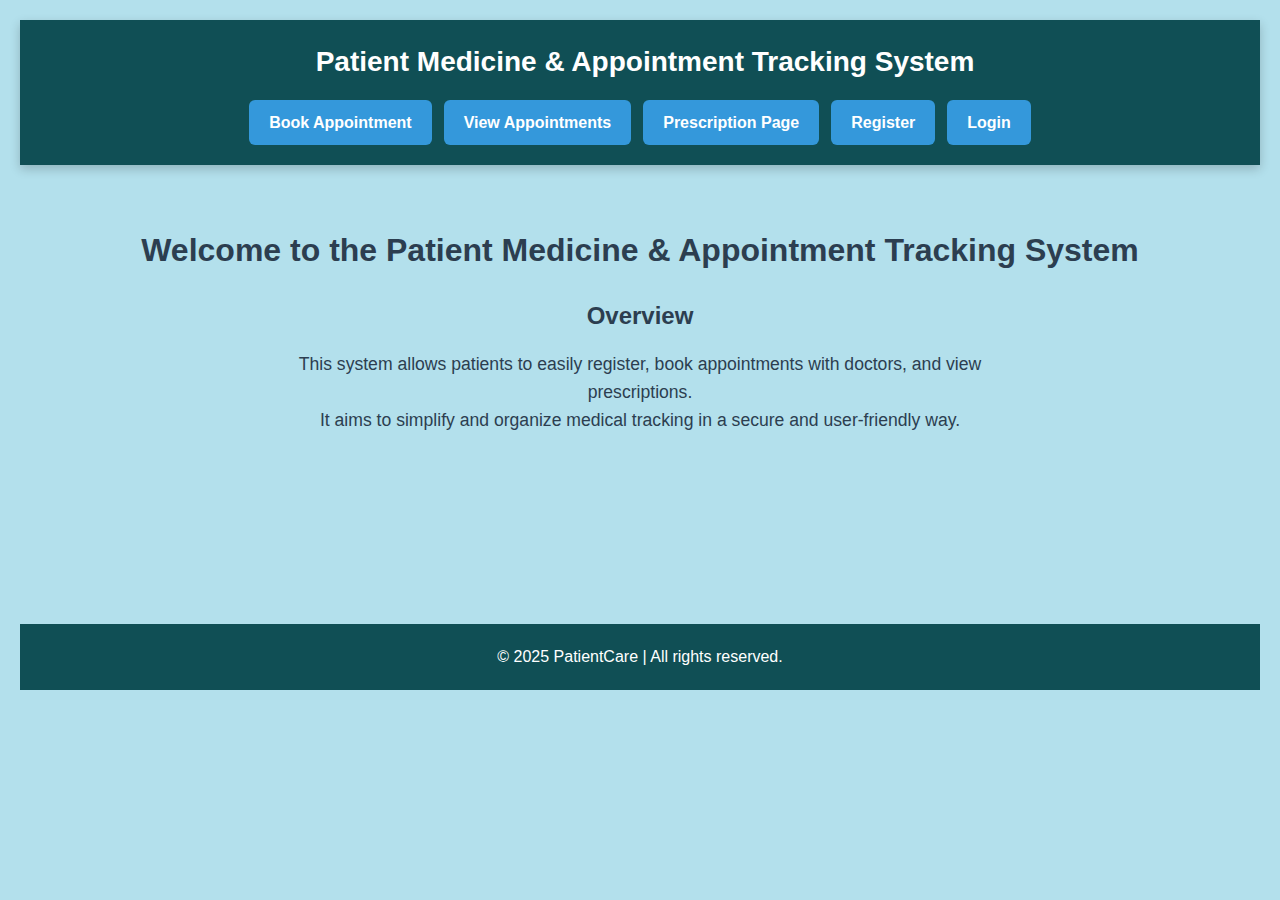
<file: index.html>
<!DOCTYPE html>
<html lang="en">
<head>
  <meta charset="UTF-8" />
  <meta name="viewport" content="width=device-width, initial-scale=1.0"/>
  <title>Patient Medicine & Appointment Tracking System</title>
  <link rel="stylesheet" href="style.css">
</head>
<body>

  <header>
    <div class="navbar">
      <h1><i class="fas fa-stethoscope"></i> Patient Medicine & Appointment Tracking System</h1>
      <div class="nav-buttons">
        <a href="bookAppointment.html"><i class="fa-solid fa-calendar-plus"></i> Book Appointment</a>
        <a href="view.html"><i class="fa-solid fa-table-list"></i> View Appointments</a>
        <a href="prescription.html"><i class="fa-solid fa-file-medical"></i> Prescription Page</a>
        <a href="register.html"><i class="fa-solid fa-user-plus"></i> Register</a>
        <a href="login.html"><i class="fa-solid fa-right-to-bracket"></i> Login</a>
      </div>
    </div>
  </header>

  <main>
    <h2>Welcome to the Patient Medicine & Appointment Tracking System</h2>
    <h3>Overview</h3>
    <p>
      This system allows patients to easily register, book appointments with doctors, and view prescriptions.<br/>
      It aims to simplify and organize medical tracking in a secure and user-friendly way.
    </p>
  </main>

  <footer>
    &copy; 2025 PatientCare | All rights reserved.
  </footer>

</body>
</html>
</file>
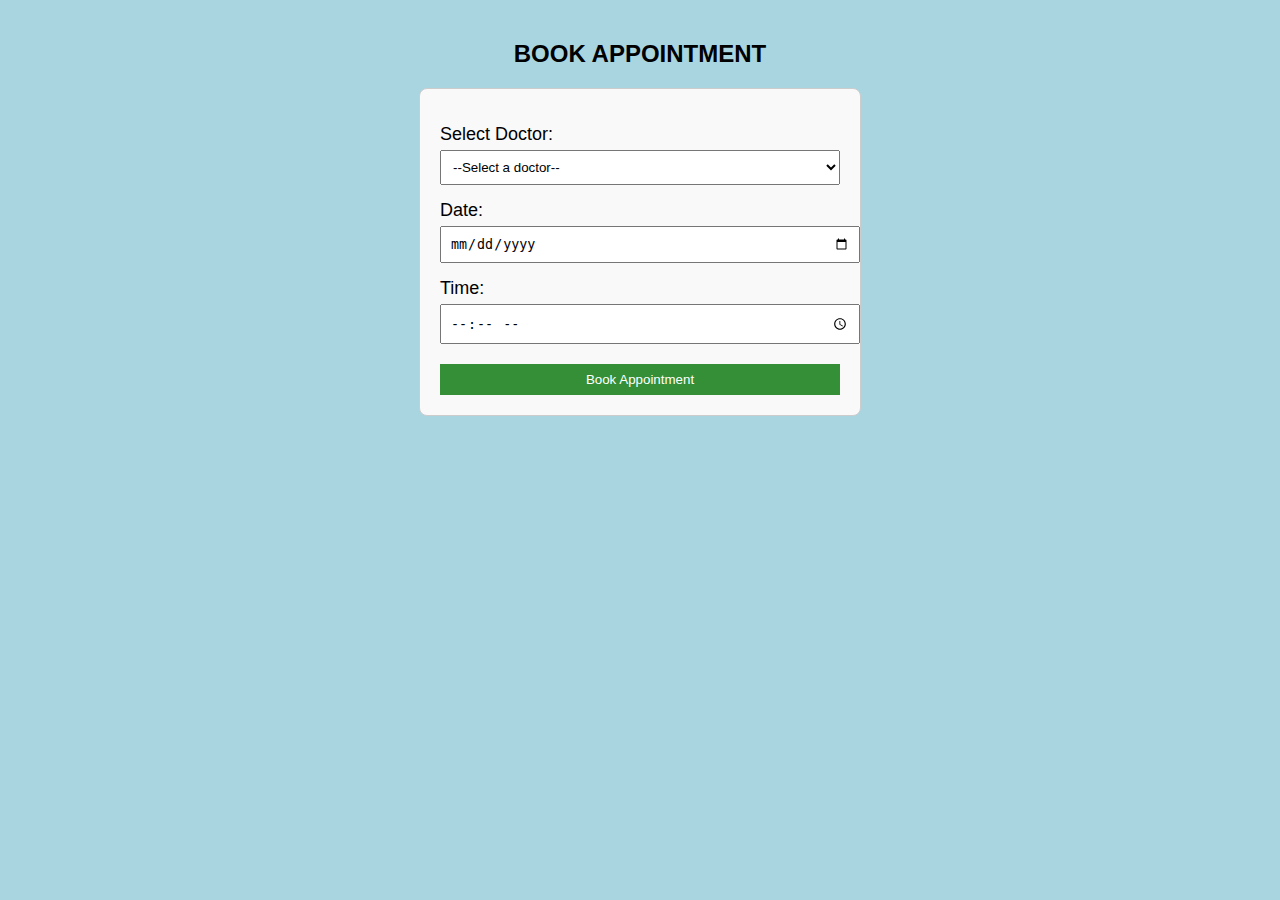
<file: book_appointment.html>
<!DOCTYPE html>
<html lang="en">
<head>
    <meta charset="UTF-8">
    <meta name="viewport" content="width=device-width, initial-scale=1.0">
    <title>Book Appointment</title>
    <style>
    body {
      font-family: Arial, sans-serif;
      margin: 40px;
      background-color: #a9d5e0;
    }
    form {
      max-width: 400px;
      margin: auto;
      padding: 20px;
      border: 1px solid #ccc;
      border-radius: 8px;
      background-color: #f9f9f9;
    }
    label {
      display: block;
      margin-top: 15px;
      font-size: 18px;
    }
    input, select, button {
      width: 100%;
      padding: 8px;
      margin-top: 5px;
    }
    button {
      margin-top: 20px;
      background-color: #348f37;
      color: white;
      border: none;
    }
    button:hover {
      background-color: #45a049;
    }
  </style>
</head>
<body>
    <h2 style = "text-align:center;">BOOK APPOINTMENT</h2>
    <form onsubmit = "return handleAppointment()">
        <div> 
            <label for="doctor">Select Doctor: 
                <select id = "doctor" name = "doctor" required>
                    <option value="">--Select a doctor--</option>
                    <option value="dr. Sandhya">Dr. Sandhya</option>
                    <option value="dr. Rajesh">Dr. Rajesh</option>
                    <option value="dr. Taranya">Dr. Taranya</option>
                    <option value="dr. Priyesh">Dr. Priyesh</option>
                </select>
            </label>
        </div>

        <div> 
            <label for="date">Date: </label>
            <input id="date" type="date" required>
        </div>

        <div> 
            <label for="time">Time: </label>
            <input id="time" type="time" required>
        </div>

        <button type = "Submit">Book Appointment</button>
    </form>
    <script>
      function handleAppointment(){
        const doctor = document.getElementById("doctor").value;
        const date = document.getElementById("date").value;
        const time = document.getElementById("time").value;

        const appointment = {
          doctor: document.getElementById("doctor").value,
          date: document.getElementById("date").value,
          time: document.getElementById("time").value
        };

        let appointments = JSON.parse(localStorage.getItem("appointments")) || [];
        appointments.push(appointment);
        localStorage.setItem("appointments", JSON.stringify(appointments));

        window.location.href = "view.html";
        return false;
      }
    </script>
</body>
</html>
</file>
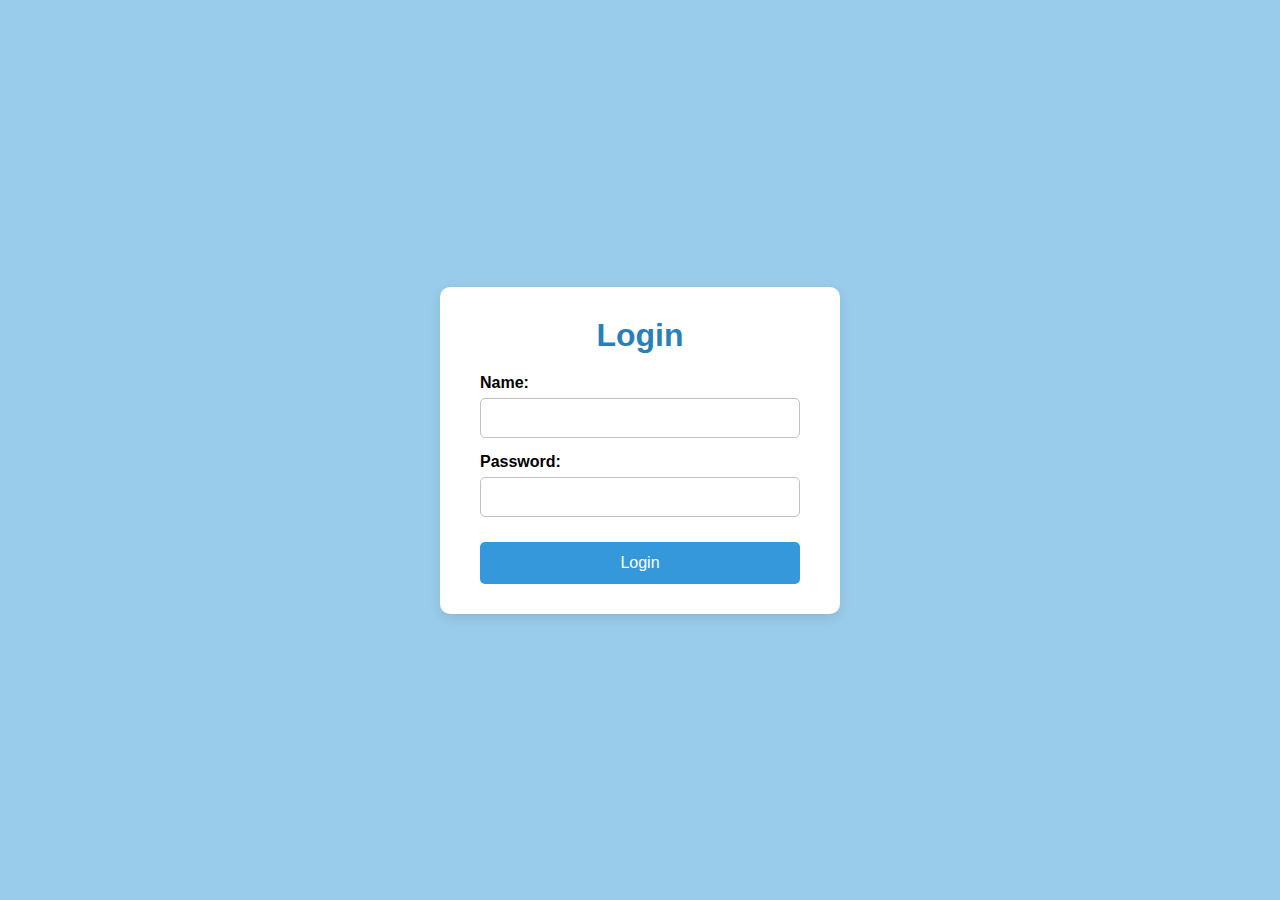
<file: login.html>
<!DOCTYPE html>
<html lang="en">
<head>
  <meta charset="UTF-8" />
  <meta name="viewport" content="width=device-width, initial-scale=1.0"/>
  <title>Login</title>
  <style>
    * {
      margin: 0;
      padding: 0;
      box-sizing: border-box;
    }

    body {
      font-family: 'Segoe UI', Tahoma, Geneva, Verdana, sans-serif;
      background-color: rgb(153, 204, 234);
      display: flex;
      justify-content: center;
      align-items: center;
      height: 100vh;
    }

    .form-container {
      background-color: white;
      padding: 30px 40px;
      border-radius: 10px;
      box-shadow: 0 4px 12px rgba(0, 0, 0, 0.1);
      width: 100%;
      max-width: 400px;
    }

    h1 {
      text-align: center;
      margin-bottom: 20px;
      color: #2980b9;
    }

    form div {
      margin-bottom: 15px;
    }

    label {
      display: block;
      margin-bottom: 6px;
      font-weight: bold;
    }

    input {
      width: 100%;
      padding: 10px;
      border: 1px solid #bdc3c7;
      border-radius: 5px;
      font-size: 1rem;
    }

    button {
      width: 100%;
      padding: 12px;
      font-size: 1rem;
      color: white;
      background-color: #3498db;
      border: none;
      border-radius: 5px;
      cursor: pointer;
      margin-top: 10px;
    }

    button:hover {
      background-color: #2980b9;
    }
  </style>
</head>
<body>
  <div class="form-container">
    <h1>Login</h1>
    <form onsubmit="return handleLogin()">
      <div>
        <label for="name">Name:</label>
        <input id="name" type="text" required />
      </div>

      <div>
        <label for="pass">Password:</label>
        <input id="pass" type="password" required />
      </div>

      <button type="submit">Login</button>
    </form>
  </div>

  <script>
    function handleLogin() {
      const  name = document.getElementById("name").value;
      const password = document.getElementById("pass").value;

      const storedUser = JSON.parse(localStorage.getItem("userCredentials"));
      if (!storedUser) {
        alert("No user registered. Please sign up first.");
        return false;
      }
      
      if (name === storedUser.name && password === storedUser.password) {
        alert("Login successful!");
        window.location.href = "bookAppointment.html";
      } else {
        alert("Invalid credentials.");
      }
      return false;
    }
  </script>
</body>
</html>
</file>
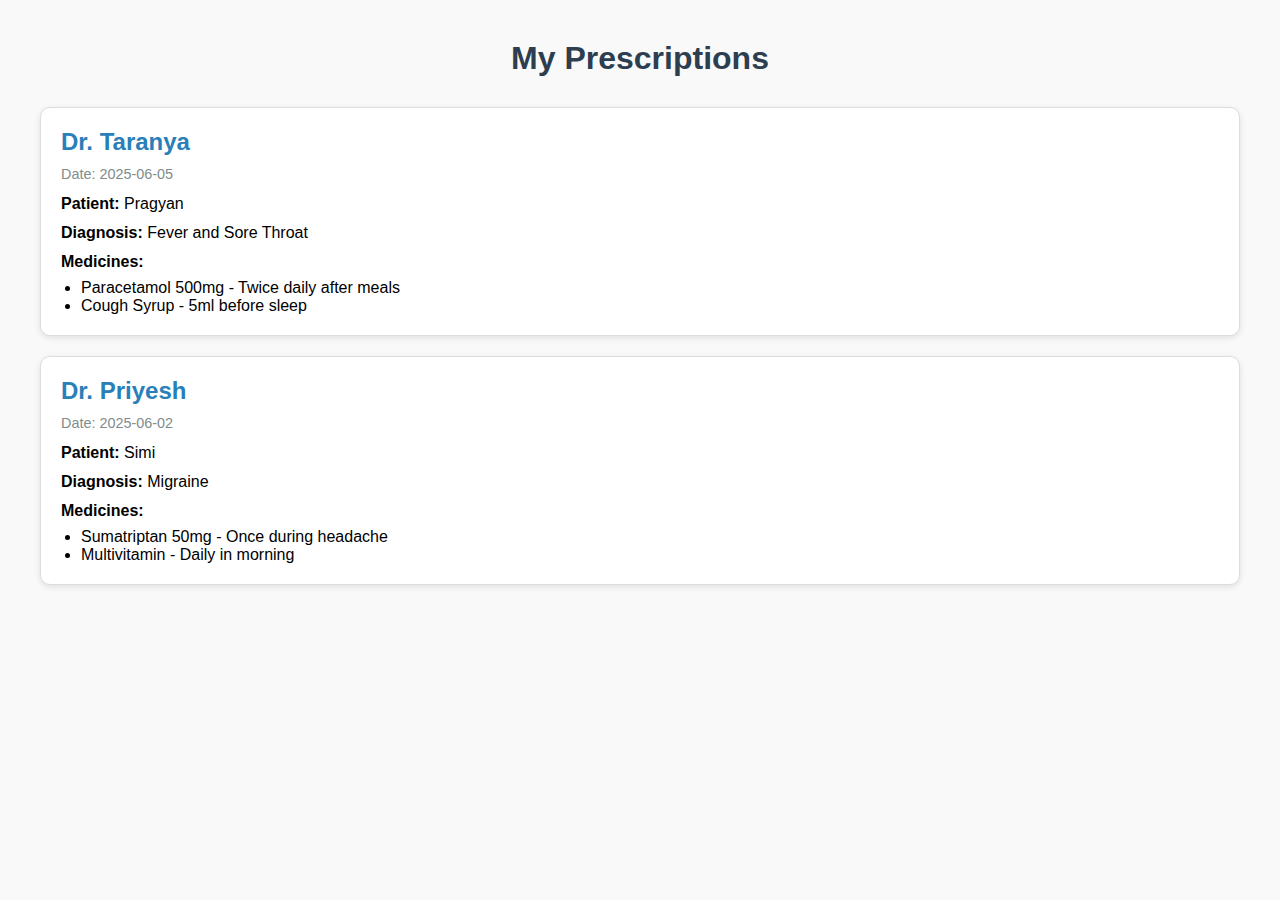
<file: prescription.html>
<!DOCTYPE html>
<html lang="en">
<head>
  <meta charset="UTF-8" />
  <meta name="viewport" content="width=device-width, initial-scale=1.0"/>
  <title>Prescriptions</title>
  <style>
    * {
      margin: 0;
      padding: 0;
      box-sizing: border-box;
    }

    body {
      font-family: 'Segoe UI', Tahoma, Geneva, Verdana, sans-serif;
      background-color: #f9f9f9;
      padding: 40px;
    }

    h1 {
      text-align: center;
      margin-bottom: 30px;
      color: #2c3e50;
    }

    .prescription-card {
      background-color: white;
      border: 1px solid #ddd;
      border-radius: 10px;
      padding: 20px;
      margin-bottom: 20px;
      box-shadow: 0 2px 6px rgba(0, 0, 0, 0.1);
    }

    .prescription-card h2 {
      color: #2980b9;
      margin-bottom: 10px;
    }

    .prescription-card p {
      margin: 5px 0;
      line-height: 1.5;
    }

    .prescription-card .date {
      font-size: 0.9rem;
      color: #7f8c8d;
      margin-bottom: 10px;
    }

    ul {
      margin-top: 5px;
      padding-left: 20px;
    }
  </style>
</head>
<body>

  <h1>My Prescriptions</h1>
  <div id="prescriptionsContainer"></div>

  <script>
    const fallbackPrescriptions = [
      {
        doctor: "Dr. Taranya",
        date: "2025-06-05",
        patient: "Pragyan",
        diagnosis: "Fever and Sore Throat",
        medicines: [
          "Paracetamol 500mg - Twice daily after meals",
          "Cough Syrup - 5ml before sleep"
        ]
      },
      {
        doctor: "Dr. Priyesh",
        date: "2025-06-02",
        patient: "Simi",
        diagnosis: "Migraine",
        medicines: [
          "Sumatriptan 50mg - Once during headache",
          "Multivitamin - Daily in morning"
        ]
      }
    ];

    const prescriptionsContainer = document.getElementById('prescriptionsContainer');
    const prescriptions = JSON.parse(localStorage.getItem('prescriptions')) || fallbackPrescriptions;

    prescriptions.forEach(p => {
      const card = document.createElement('div');
      card.className = 'prescription-card';
      card.innerHTML = `
        <h2>${p.doctor}</h2>
        <div class="date">Date: ${p.date}</div>
        <p><strong>Patient:</strong> ${p.patient}</p>
        <p><strong>Diagnosis:</strong> ${p.diagnosis}</p>
        <p><strong>Medicines:</strong></p>
        <ul>
            ${p.medicines.map(med => `<li>${med}</li>`).join('')}
        </ul>
      `;
      prescriptionsContainer.appendChild(card);
    });
  </script>

</body>
</html>
</file>
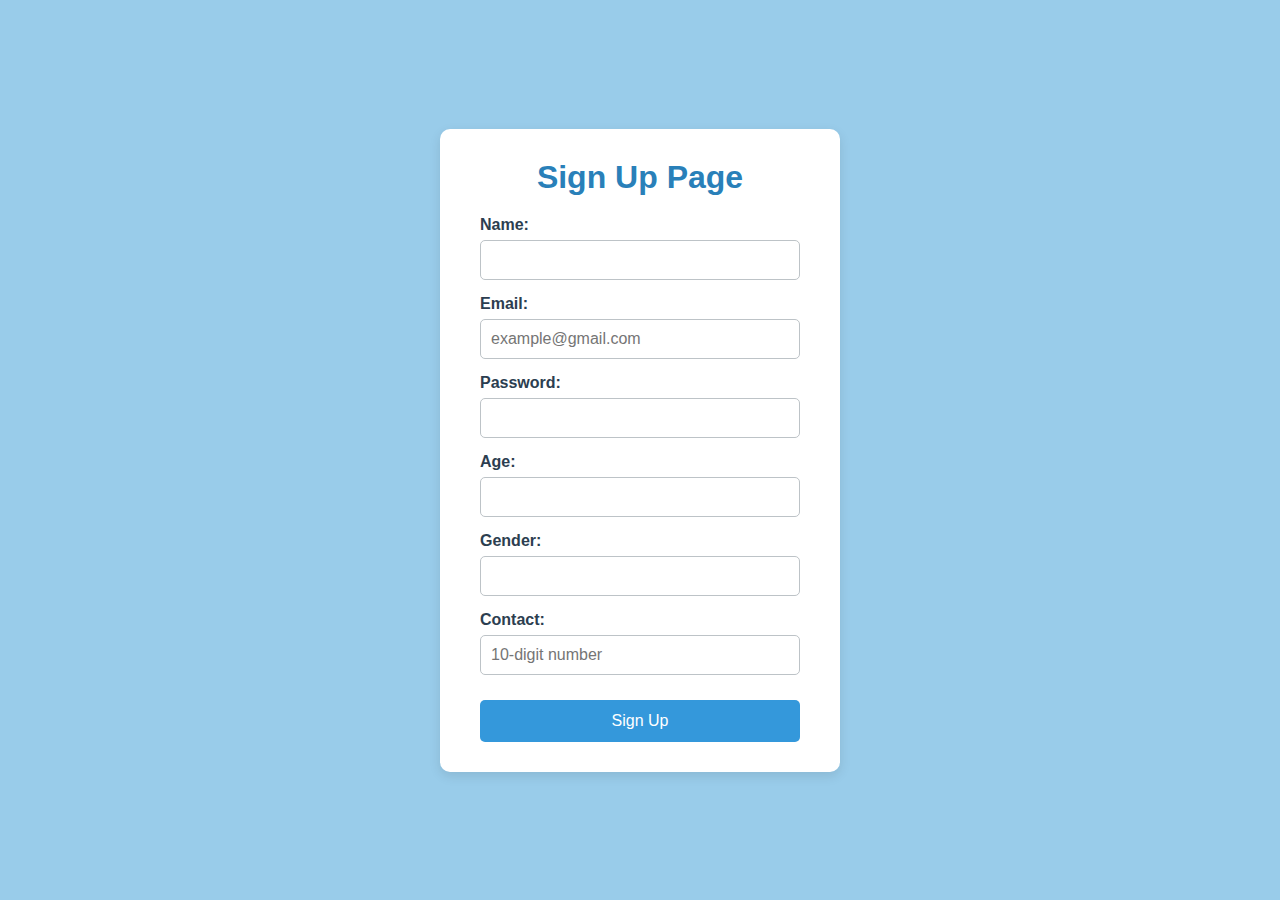
<file: register.html>
<!DOCTYPE html>
<html lang="en">
<head>
    <meta charset="UTF-8">
    <meta name="viewport" content="width=device-width, initial-scale=1.0">
    <title>Sign Up</title>
    <style>
        *{
            margin: 0;
            padding: 0;
            box-sizing: border-box;
        }
        body{
            font-family: 'Segoe UI', Tahoma, Geneva, Verdana, sans-serif;
            background-color: rgb(153, 204, 234);
            color: #2c3e50;
            display: flex;
            justify-content: center;
            align-items: center;
            height: 100vh;
        }
        .form-container {
            background-color: white;
            padding: 30px 40px;
            border-radius: 10px;
            box-shadow: 0 4px 12px rgba(0, 0, 0, 0.1);
            width: 100%;
            max-width: 400px;
        }
        h1 {
            text-align: center;
            margin-bottom: 20px;
            color: #2980b9;
        }
        form div {
            margin-bottom: 15px;
        }
        label {
        display: block;
        margin-bottom: 6px;
        font-weight: bold;
        }
      
      input {
        width: 100%;
        padding: 10px;
        border: 1px solid #bdc3c7;
        border-radius: 5px;
        font-size: 1rem;
      }
      button {
        width: 100%;
        padding: 12px;
        font-size: 1rem;
        color: white;
        background-color: #3498db;
        border: none;
        border-radius: 5px;
        cursor: pointer;
        margin-top: 10px;
      }
      button:hover {
        background-color: #2980b9;
      }
    </style>
</head>
<body>
    <div class = "form-container">
        <h1>Sign Up Page</h1>
        <form onsubmit = "return validateForm()">
            <div>
                <label for="name">Name: </label>
                <input id="name" type="text" required>
            </div>
            
            <div>
                <label for="email">Email: </label>
                <input id="email" type="email" required placeholder="example@gmail.com">
            </div>
            
            <div>
                <label for="pass">Password: </label>
                <input id="pass" type="password" required>
            </div>
            
            <div>
                <label for="age">Age: </label>
                <input id="age" type="number" required>
            </div>
            
            <div>
                <label for="gender">Gender: </label>
                <input id="gender" type="text" required>
            </div>
            
            <div>
                <label for="contact">Contact: </label>
                <input id="contact" type="tel" required pattern="[0-9]{10}" placeholder = "10-digit number">
            </div>
            <button type="submit">Sign Up</button>
        </form>
    </div>
    <script>
        function validateForm(){
            const contact = document.getElementById("contact").value;
            if(contact.length !== 10){
                alert("Contact number must be 10 digits.");
                return false;
            }
            const name = document.getElementById("name").value;
            const email = document.getElementById("email").value;
            const password = document.getElementById("pass").value;

            const userData = {
                contact: document.getElementById("contact").value,
                name: document.getElementById("name").value, 
                email: document.getElementById("email").value,
                password: document.getElementById("pass").value
            };
            
            localStorage.setItem("userCredentials", JSON.stringify(userData));
            alert("Registration successful! Please log in.");
            window.location.href = "login.html";
            return false;
        }
    </script>
</body>
</html>
</file>
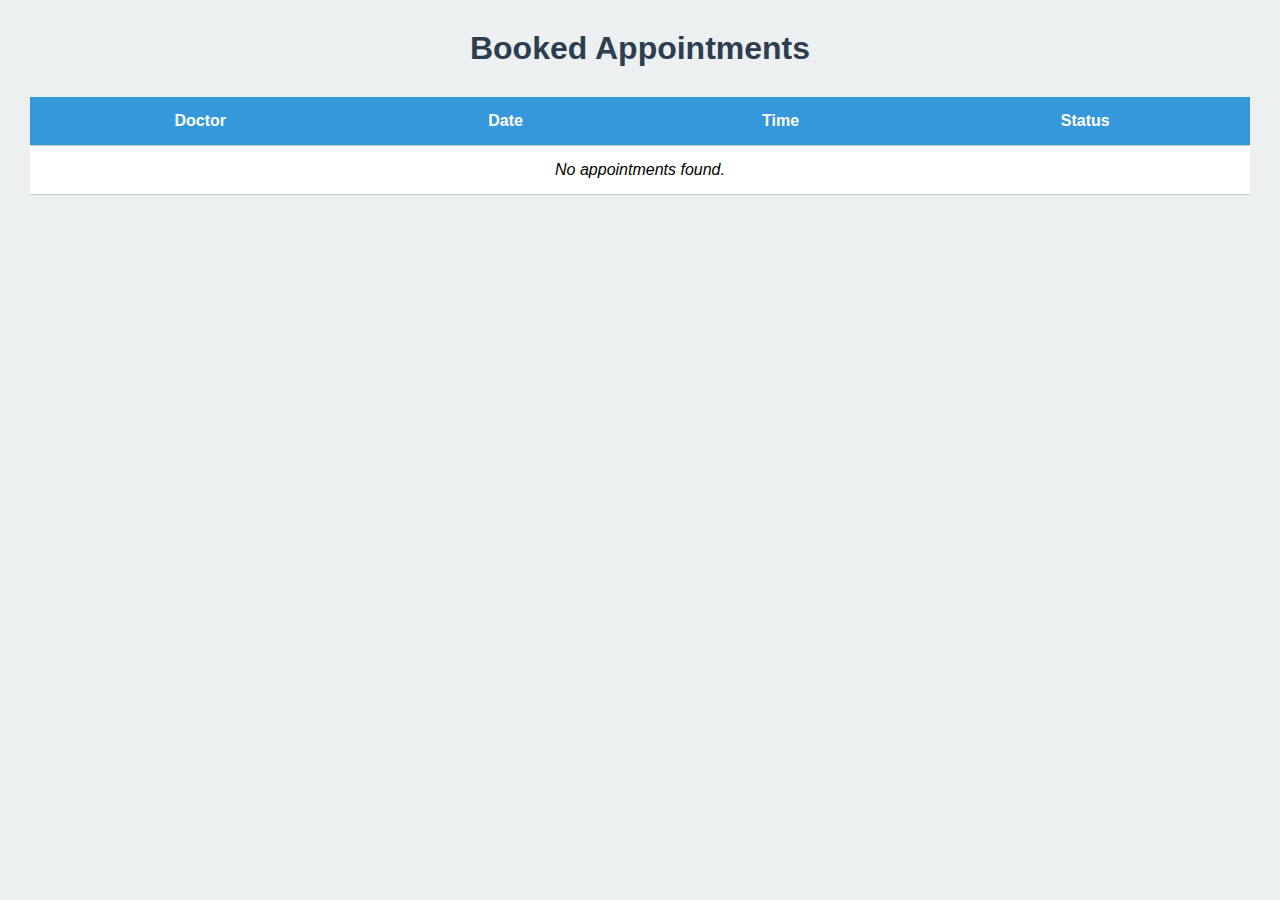
<file: view.html>
<!DOCTYPE html>
<html lang="en">
<head>
  <meta charset="UTF-8" />
  <meta name="viewport" content="width=device-width, initial-scale=1.0"/>
  <title>View Appointments</title>
  <style>
    * {
      margin: 0;
      padding: 0;
      box-sizing: border-box;
    }

    body {
      font-family: 'Segoe UI', Tahoma, Geneva, Verdana, sans-serif;
      background-color: #ecf0f1;
      padding: 30px;
    }

    h1 {
      text-align: center;
      margin-bottom: 30px;
      color: #2c3e50;
    }

    .table-container {
      overflow-x: auto;
    }

    table {
      width: 100%;
      border-collapse: collapse;
      background-color: white;
      box-shadow: 0 4px 8px rgba(0, 0, 0, 0.1);
    }

    th, td {
      padding: 15px;
      text-align: center;
      border-bottom: 1px solid #ccc;
    }

    th {
      background-color: #3498db;
      color: white;
    }

    tr:hover {
      background-color: #f2f2f2;
    }
  </style>
</head>
<body>
  <h1>Booked Appointments</h1>
  <div class="table-container">
    <table>
      <thead>
        <tr>
          <th>Doctor</th>
          <th>Date</th>
          <th>Time</th>
          <th>Status</th>
        </tr>
      </thead>
      <tbody id="appointmentTableBody">  
      </tbody>
    </table>
  </div>

  <script>
    window.onload = function () {
      const tbody = document.getElementById("appointmentTableBody");
      const appointments = JSON.parse(localStorage.getItem("appointments")) || [];

      if (appointments.length === 0) {
        const row = document.createElement("tr");
        const cell = document.createElement("td");
        cell.colSpan = 4;
        cell.textContent = "No appointments found.";
        cell.style.fontStyle = "italic";
        row.appendChild(cell);
        tbody.appendChild(row);
      } else {
        appointments.forEach(app => {
          const row = document.createElement("tr");

          row.innerHTML = `
            <td>${app.doctor}</td>
            <td>${app.date}</td>
            <td>${app.time}</td>
            <td>Confirmed</td>
          `;

          tbody.appendChild(row);
        });
      }
    };
  </script>
</body>
</html>
</file>
<file: style.css>
* {
  margin: 0;
  padding: 0;
  box-sizing: border-box;
}

body {
  font-family: 'Segoe UI', Tahoma, Geneva, Verdana, sans-serif;
  background-color: #b3e0ec;
  color: #2c3e50;
  padding: 20px;
  line-height: 1.6;
}

header {
  background-color: #104f55;
  padding: 20px;
  box-shadow: 0 4px 10px rgba(0,0,0,0.2);
  margin-bottom: 30px;
}

.navbar {
  display: flex;
  flex-direction: column;
  align-items: center;
  text-align: center;
}

h1 {
  font-size: 28px;
  color: white;
  margin-bottom: 15px;
}

h1 i {
  margin-right: 10px;
  color: #fffbfa; 
}

.nav-buttons {
  display: flex;
  flex-wrap: wrap;
  justify-content: center;
  gap: 12px;
}

.nav-buttons a {
  background-color: #3498db;
  color: white;
  padding: 10px 20px;
  border-radius: 6px;
  text-decoration: none;
  font-weight: bold;
  transition: background-color 0.3s;
}

.nav-buttons a:hover {
  background-color: #2980b9;
}

main {
  text-align: center;
  padding: 30px 20px;
}

main h2 {
  font-size: 2rem;
  margin-bottom: 20px;
}

main h3 {
  font-size: 1.5rem;
  margin-bottom: 15px;
  color: #2c3e50;
}

main p {
  font-size: 1.1rem;
  max-width: 700px;
  margin: 0 auto;
}

footer {
      text-align: center;
      padding: 20px;
      background-color: #104f55;
      color: white;
      margin-top: 160px;
}
</file>
